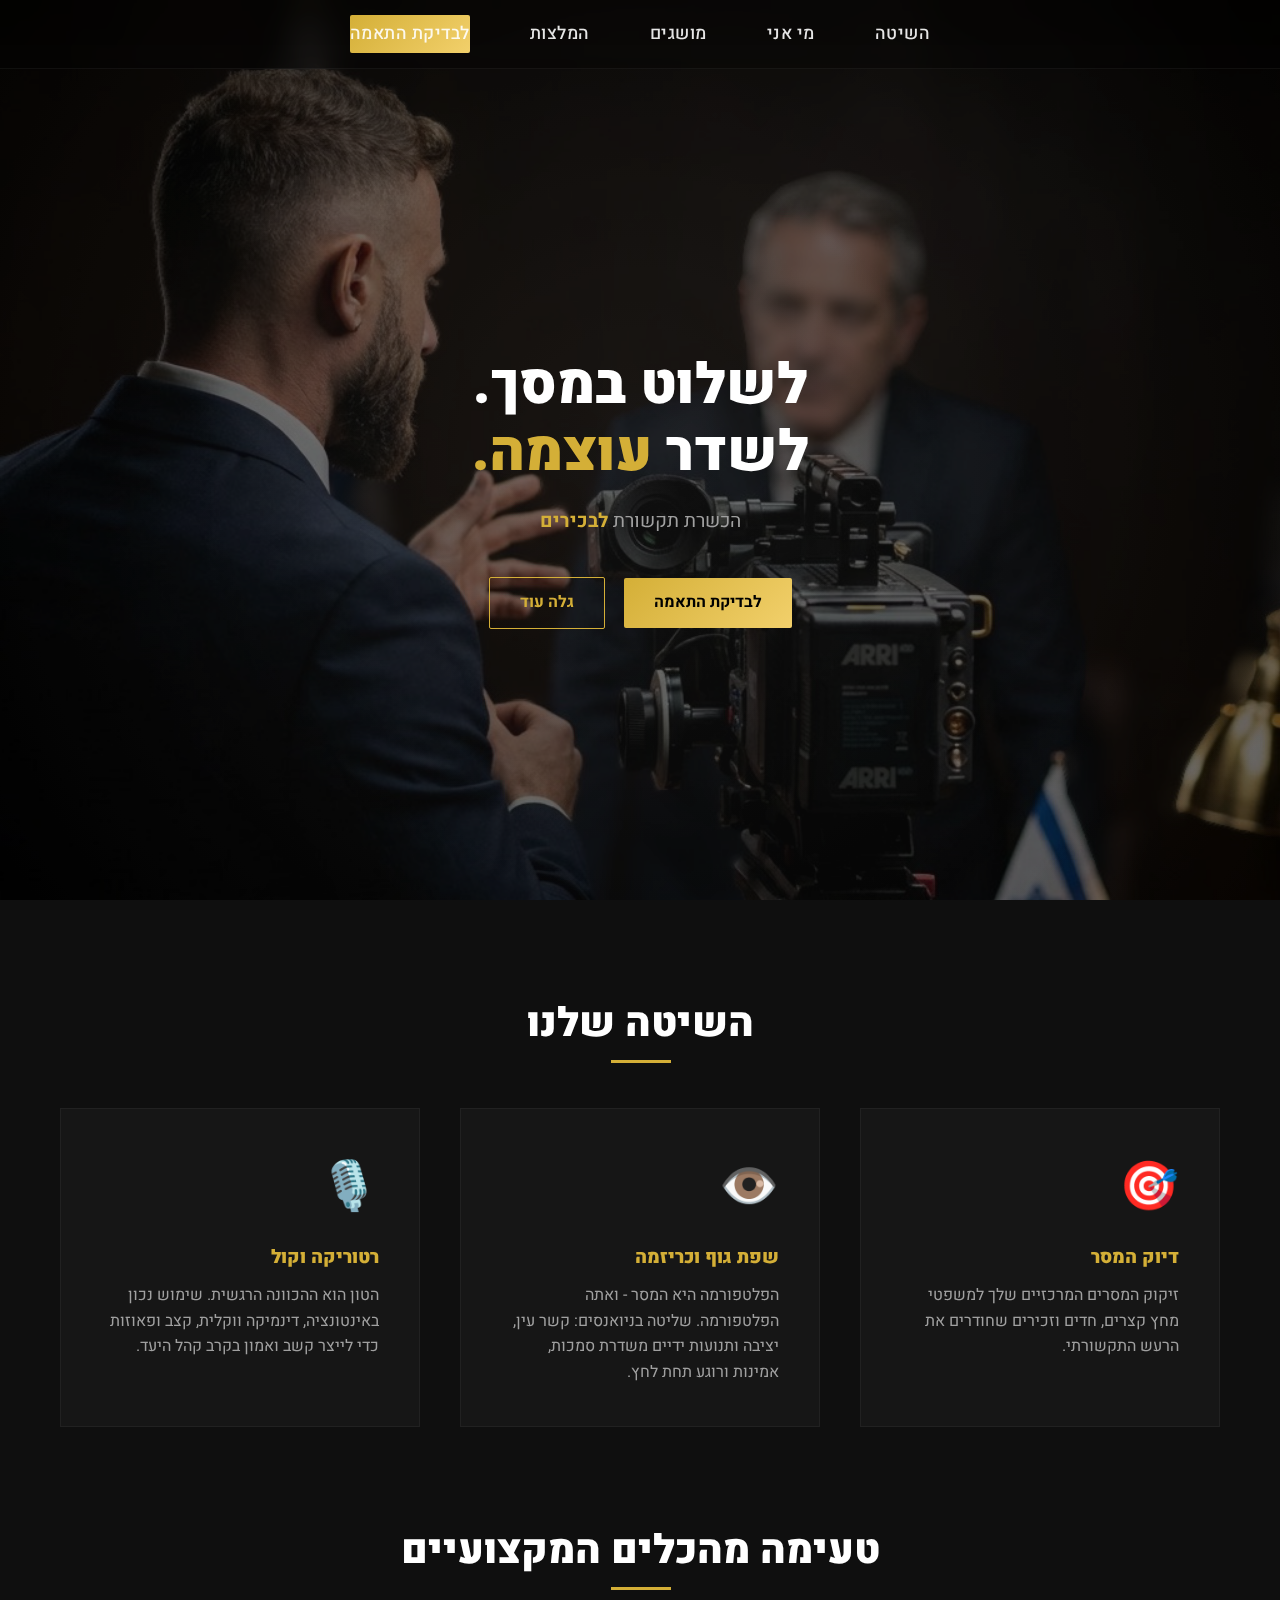
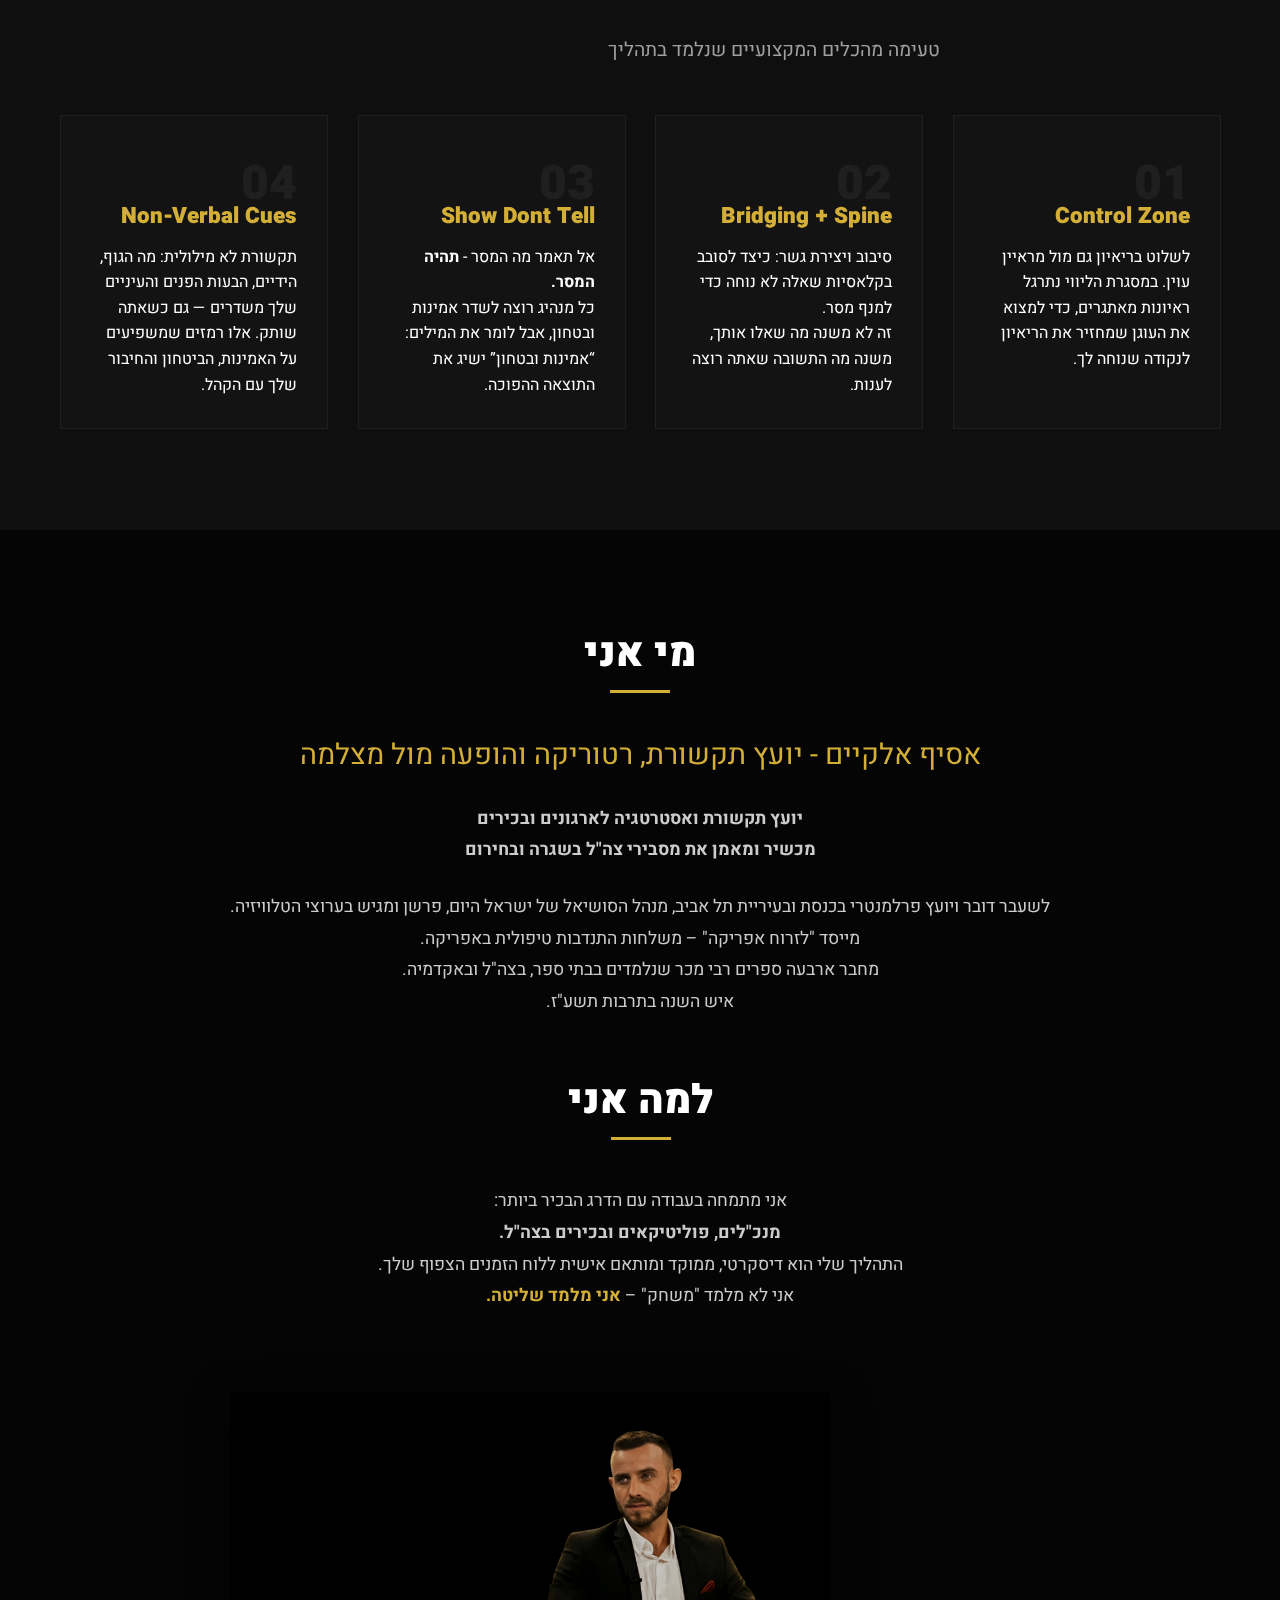
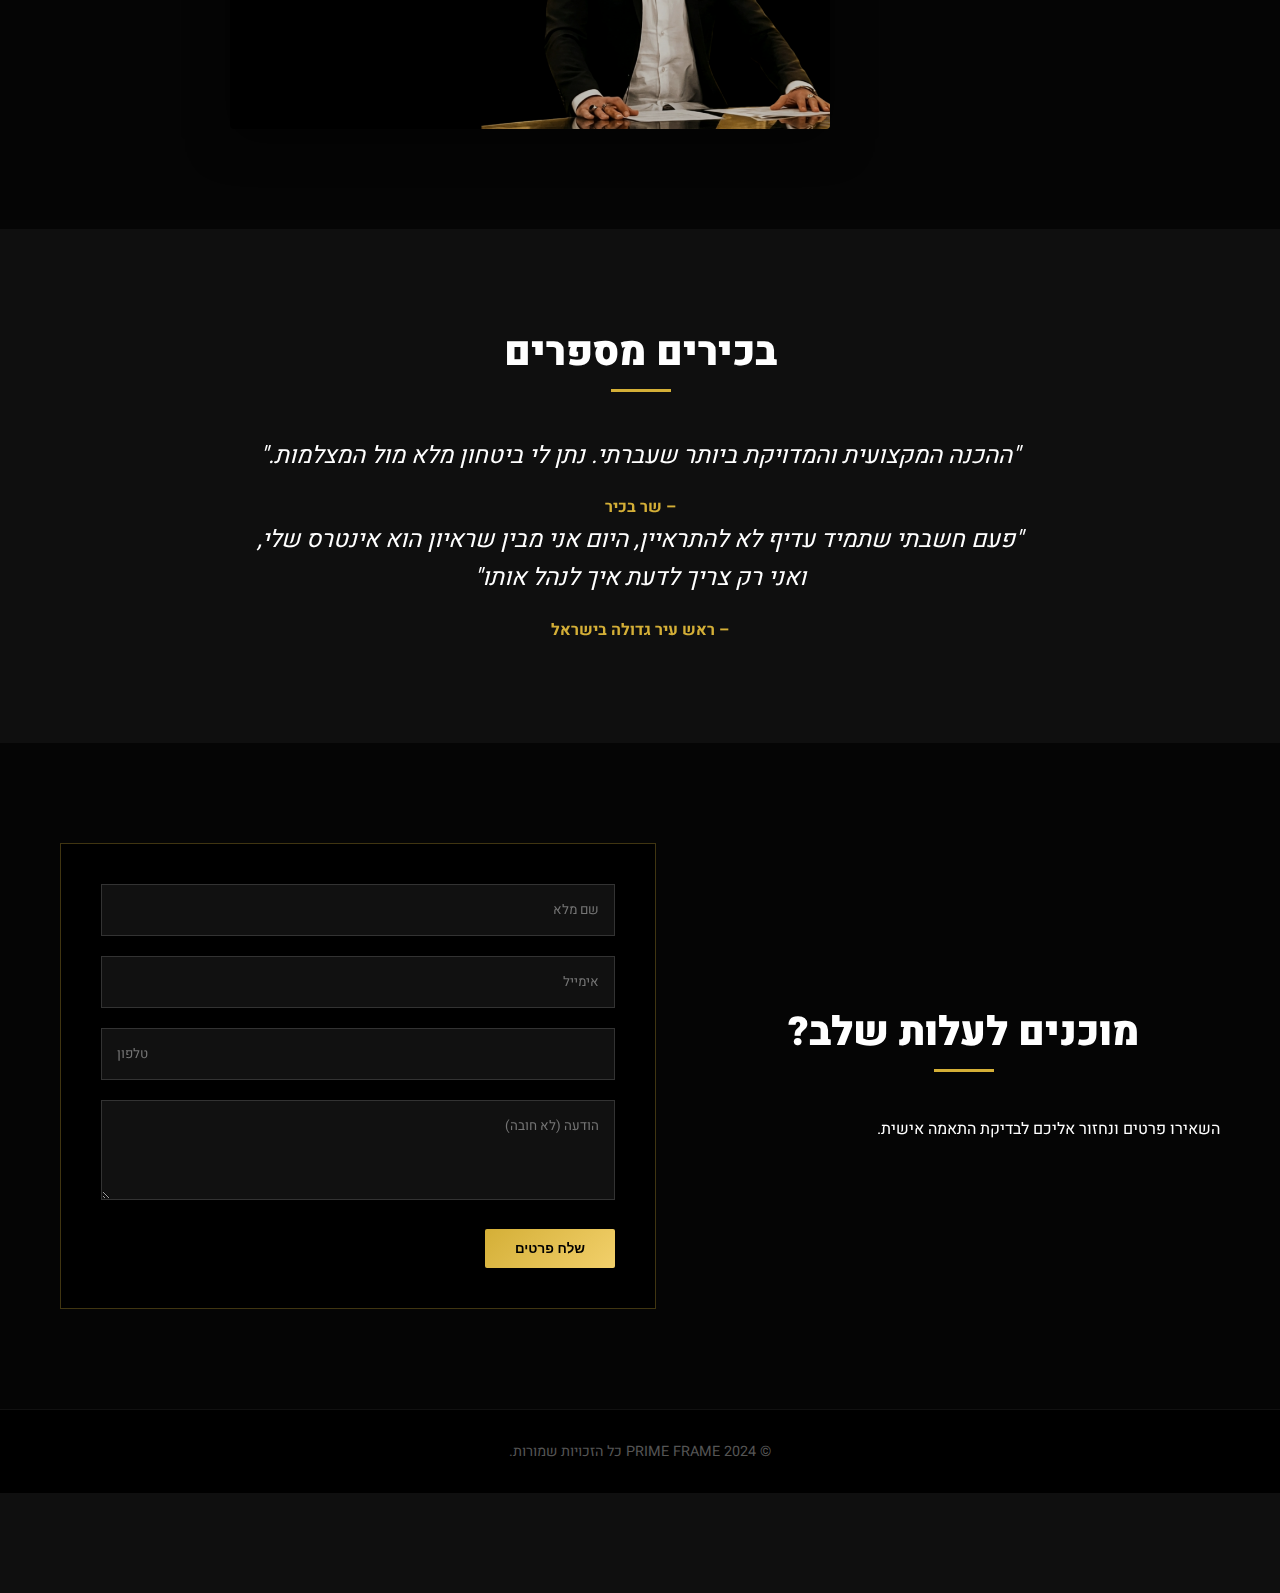
<file: index.html>
<!DOCTYPE html>
<html lang="he" dir="rtl">

<head>
    <meta charset="UTF-8">
    <meta name="viewport" content="width=device-width, initial-scale=1.0">
    <title>Executive Presence - אימון בכירים להופעה מול מצלמה</title>
    <meta name="description" content="אימון אישי לבכירים במשק הישראלי: איך לשדר כריזמה, סמכות וביטחון מול המצלמה.">
    <link rel="preconnect" href="https://fonts.googleapis.com">
    <link rel="preconnect" href="https://fonts.gstatic.com" crossorigin>
    <link href="https://fonts.googleapis.com/css2?family=Heebo:wght@300;400;700;900&display=swap" rel="stylesheet">
    <link rel="stylesheet" href="css/styles.css">
    <script src="https://identity.netlify.com/v1/netlify-identity-widget.js"></script>
</head>

<body>

    <!-- Navigation -->
    <nav class="navbar">
        <div class="container">
            <!-- Logo removed -->
            <ul class="nav-links">
                <li><a href="#methodology">השיטה</a></li>
                <li><a href="#about-personal">מי אני</a></li>
                <li><a href="#concepts">מושגים</a></li>
                <li><a href="#testimonials">המלצות</a></li>
                <li><a href="#contact" class="btn-gold">לבדיקת התאמה</a></li>
            </ul>
            <div class="hamburger">
                <span></span>
                <span></span>
                <span></span>
            </div>
        </div>
    </nav>

    <!-- Hero Section -->
    <header class="hero">
        <div class="container hero-content">
            <img src="images/primeframe-logo.PNG" alt="PRIME FRAME" class="hero-logo mobile-only">
            <h1 class="fade-up">לשלוט במסך.<br>לשדר <span class="gold-text">עוצמה.</span></h1>
            <p class="subtitle fade-up">הכשרת תקשורת <span class="gold-text"><strong>לבכירים</strong></span></p>
            <div class="cta-group fade-up">
                <a href="#contact" class="btn-gold">לבדיקת התאמה</a>
                <a href="#methodology" class="btn-outline">גלה עוד</a>
            </div>
        </div>
        <div class="hero-overlay"></div>
    </header>

    <!-- Methodology Section -->
    <section id="methodology" class="section-dark">
        <div class="container">
            <h2 class="section-title fade-up">השיטה שלנו</h2>
            <div class="grid-3">
                <div class="card fade-up">
                    <div class="icon">🎯</div>
                    <h3>דיוק המסר</h3>
                    <p>זיקוק המסרים המרכזיים שלך למשפטי מחץ קצרים, חדים וזכירים שחודרים את הרעש התקשורתי.</p>
                </div>
                <div class="card fade-up">
                    <div class="icon">👁️</div>
                    <h3>שפת גוף וכריזמה</h3>
                    <p>הפלטפורמה היא המסר - ואתה הפלטפורמה. שליטה בניואנסים: קשר עין, יציבה ותנועות ידיים משדרת סמכות,
                        אמינות ורוגע תחת לחץ.</p>
                </div>
                <div class="card fade-up">
                    <div class="icon">🎙️</div>
                    <h3>רטוריקה וקול</h3>
                    <p>הטון הוא ההכוונה הרגשית. שימוש נכון באינטונציה, דינמיקה ווקלית, קצב ופאוזות כדי לייצר קשב ואמון
                        בקרב קהל היעד.</p>
                </div>
            </div>
        </div>


        <!-- Professional Concepts Section -->
        <section id="concepts" class="section-dark">
            <div class="container">
                <h2 class="section-title fade-up">טעימה מהכלים המקצועיים</h2>
                <p class="subtitle fade-up text-center">טעימה מהכלים המקצועיים שנלמד בתהליך</p>

                <div class="concepts-grid">
                    <div class="concept-card fade-up">
                        <span class="concept-number">01</span>
                        <h3 class="concept-title">Control Zone</h3>
                        <p>לשלוט בריאיון גם מול מראיין עוין. במסגרת הליווי נתרגל ראיונות מאתגרים, כדי למצוא את העוגן
                            שמחזיר
                            את הריאיון לנקודה שנוחה לך.</p>
                    </div>
                    <div class="concept-card fade-up">
                        <span class="concept-number">02</span>
                        <h3 class="concept-title">Bridging + Spine</h3>
                        <p>סיבוב ויצירת גשר: כיצד לסובב בקלאסיות שאלה לא נוחה כדי למנף מסר.<br>זה לא משנה מה שאלו אותך,
                            משנה
                            מה התשובה שאתה רוצה לענות.</p>
                    </div>
                    <div class="concept-card fade-up">
                        <span class="concept-number">03</span>
                        <h3 class="concept-title">Show Dont Tell</h3>
                        <p>אל תאמר מה המסר - <strong>תהיה המסר.</strong><br>כל מנהיג רוצה לשדר אמינות ובטחון, אבל לומר
                            את
                            המילים: “אמינות ובטחון” ישיג את התוצאה ההפוכה.</p>
                    </div>
                    <div class="concept-card fade-up">
                        <span class="concept-number">04</span>
                        <h3 class="concept-title">Non-Verbal Cues</h3>
                        <p>תקשורת לא מילולית: מה הגוף, הידיים, הבעות הפנים והעיניים שלך משדרים — גם כשאתה שותק. אלו
                            רמזים
                            שמשפיעים על האמינות, הביטחון והחיבור שלך עם הקהל.</p>
                    </div>
                </div>
            </div>
        </section>

        <!-- About Asif Elkayam Section -->
        <section id="about-personal" class="section-black">
            <div class="container about-unified-container">
                <div class="about-text-content fade-up">
                    <h2 class="section-title">מי אני</h2>
                    <h3 class="about-subtitle">אסיף אלקיים - יועץ תקשורת, רטוריקה והופעה מול מצלמה</h3>

                    <div class="bio-text">
                        <p class="first-bio-paragraph"><strong>יועץ תקשורת ואסטרטגיה לארגונים ובכירים<br>מכשיר ומאמן את
                                מסבירי צה"ל בשגרה ובחירום</strong></p>

                        <p>לשעבר דובר ויועץ פרלמנטרי בכנסת ובעיריית תל אביב, מנהל הסושיאל של ישראל היום, פרשן ומגיש
                            בערוצי הטלוויזיה.</p>
                        <p>מייסד "לזרוח אפריקה" – משלחות התנדבות טיפולית באפריקה.</p>
                        <p>מחבר ארבעה ספרים רבי מכר שנלמדים בבתי ספר, בצה"ל ובאקדמיה.</p>
                        <p>איש השנה בתרבות תשע"ז.</p>
                    </div>

                    <h2 class="section-title" style="margin-top: 60px;">למה אני</h2>
                    <div class="bio-text">
                        <p>אני מתמחה בעבודה עם הדרג הבכיר ביותר:</p>
                        <p><strong>מנכ"לים, פוליטיקאים ובכירים בצה"ל.</strong></p>
                        <p>התהליך שלי הוא דיסקרטי, ממוקד ומותאם אישית ללוח הזמנים הצפוף שלך.</p>
                        <p>אני לא מלמד "משחק" – <span class="gold-text"><strong>אני מלמד שליטה.</strong></span></p>
                    </div>
                </div>

                <div class="about-image-wrapper fade-up">
                    <img src="images/about-asif.png" alt="אסיף אלקיים" class="about-image-large">
                </div>
            </div>
        </section>

        <!-- Testimonials -->
        <section id="testimonials" class="section-dark">
            <div class="container">
                <h2 class="section-title fade-up">בכירים מספרים</h2>
                <div class="testimonials-slider">
                    <div class="testimonial fade-up">
                        <p>"ההכנה המקצועית והמדויקת ביותר שעברתי. נתן לי ביטחון מלא מול המצלמות."</p>
                        <cite>– שר בכיר</cite>
                    </div>
                    <div class="testimonial fade-up">
                        <p>"פעם חשבתי שתמיד עדיף לא להתראיין, היום אני מבין שראיון הוא אינטרס שלי, ואני רק צריך לדעת איך
                            לנהל אותו"</p>
                        <cite>– ראש עיר גדולה בישראל</cite>
                    </div>
                </div>
            </div>
        </section>

        <!-- Contact Section -->
        <section id="contact" class="section-black">
            <div class="container contact-container">
                <div class="contact-text fade-up">
                    <h2 class="section-title">מוכנים לעלות שלב?</h2>
                    <p>השאירו פרטים ונחזור אליכם לבדיקת התאמה אישית.</p>
                </div>
                <form class="contact-form fade-up" name="contact" action="https://formspree.io/f/xdaodeoo"
                    method="POST">
                    <input type="hidden" name="form-name" value="contact">
                    <div class="form-group">
                        <input type="text" name="name" placeholder="שם מלא" required>
                    </div>
                    <div class="form-group">
                        <input type="email" name="email" placeholder="אימייל" required>
                    </div>
                    <div class="form-group">
                        <input type="tel" name="phone" placeholder="טלפון">
                    </div>
                    <div class="form-group">
                        <textarea name="message" placeholder="הודעה (לא חובה)"></textarea>
                    </div>
                    <button type="submit" class="btn-gold">שלח פרטים</button>
                </form>
            </div>
        </section>

        </main>

        <footer>
            <div class="container">
                <p>&copy; 2024 PRIME FRAME כל הזכויות שמורות.</p>
            </div>
        </footer>

        <script src="js/script.js"></script>
        <script>
            if (window.netlifyIdentity) {
                window.netlifyIdentity.on("init", user => {
                    if (!user) {
                        window.netlifyIdentity.on("login", () => {
                            document.location.href = "/admin/";
                        });
                    }
                });
            }
        </script>
</body>

</html>
</file>
<file: css/styles.css>
:root {
    --bg-black: #050505;
    --bg-dark: #0f0f0f;
    --text-white: #fff;
    --text-gray: #a0a0a0;
    --gold: #D4AF37;
    --gold-hover: #b5952f;
    --gold-gradient: linear-gradient(135deg, #D4AF37 0%, #F2D06B 100%);
    --font-main: 'Heebo', sans-serif
}

* {
    margin: 0;
    padding: 0;
    box-sizing: border-box
}

img {
    max-width: 100%;
    height: auto;
    display: block;
}

html {
    scroll-behavior: smooth;
    background-color: #000
}

body {
    font-family: var(--font-main);
    background-color: var(--bg-black);
    color: var(--text-white);
    line-height: 1.6;
    direction: rtl;
    overflow-x: hidden;
    max-width: 1920px;
    margin: 0 auto;
    box-shadow: 0 0 50px rgba(0, 0, 0, .5)
}

.container {
    max-width: 1200px;
    margin: 0 auto;
    padding: 0 20px
}

h1,
h2,
h3 {
    font-weight: 900;
    line-height: 1.2
}

h1 {
    font-size: 3.5rem;
    margin-bottom: 20px
}

h2.section-title {
    font-size: 2.5rem;
    text-align: center;
    margin-bottom: 60px;
    position: relative;
    display: block;
    width: fit-content;
    margin-left: auto;
    margin-right: auto
}

h2.section-title::after {
    content: '';
    position: absolute;
    bottom: -15px;
    left: 50%;
    transform: translateX(-50%);
    width: 60px;
    height: 3px;
    background: var(--gold)
}

.gold-text {
    color: var(--gold)
}

.btn-gold {
    display: inline-block;
    background: var(--gold-gradient);
    color: #000;
    padding: 12px 30px;
    font-weight: 700;
    text-decoration: none;
    border-radius: 2px;
    transition: transform .3s ease, box-shadow .3s ease;
    border: none;
    cursor: pointer
}

.btn-gold:hover {
    transform: translateY(-2px);
    box-shadow: 0 10px 20px rgba(212, 175, 55, .2)
}

.btn-outline {
    display: inline-block;
    border: 1px solid var(--gold);
    color: var(--gold);
    padding: 12px 30px;
    font-weight: 700;
    text-decoration: none;
    border-radius: 2px;
    transition: all .3s ease;
    margin-right: 15px
}

.btn-outline:hover {
    background: rgba(212, 175, 55, .1)
}

.btn-black {
    background: #000;
    color: var(--gold);
    padding: 12px 40px;
    font-weight: 700;
    border: 1px solid var(--gold);
    cursor: pointer;
    transition: all .3s ease;
    margin-right: 0;
    margin-left: 15px
}

.btn-black:hover {
    background: var(--gold);
    color: #000
}

/* ==========================================
   NAVIGATION - PREMIUM DESIGN (Floating, Slim, Transparent)
   ========================================== */
.navbar {
    position: fixed;
    top: 0;
    left: 0;
    width: 100%;
    padding: 15px 0;
    /* Slim profile */
    background: rgba(0, 0, 0, 0.3);
    /* 30% Opacity */
    backdrop-filter: blur(10px);
    /* Premium glass effect */
    z-index: 1000;
    transition: all 0.3s ease;
    border-bottom: 1px solid rgba(255, 255, 255, 0.05);
}

.navbar .container {
    display: flex;
    justify-content: center;
    /* Center everything */
    align-items: center;
    max-width: 1200px;
    margin: 0 auto;
}

/* Nav Links */
.nav-links {
    display: flex;
    list-style: none;
    gap: 60px;
    /* Wide spacing */
    margin: 0;
    padding: 0;
    align-items: center;
}

.nav-links li {
    position: relative;
}

.nav-links a {
    color: rgba(255, 255, 255, 0.9);
    text-decoration: none;
    font-family: 'Heebo', sans-serif;
    font-weight: 500;
    font-size: 1.1rem;
    letter-spacing: 0.5px;
    transition: all 0.3s ease;
    padding: 5px 0;
    position: relative;
}

.nav-links a:hover,
.nav-links a.active {
    color: var(--gold);
    transform: translateY(-1px);
}

.nav-links a::after {
    content: '';
    position: absolute;
    width: 0;
    height: 1px;
    bottom: 0;
    left: 50%;
    transform: translateX(-50%);
    background: var(--gold);
    transition: width 0.3s ease;
    opacity: 0.8;
}

.nav-links a:hover::after {
    width: 100%;
}

/* Logo Utility Classes (Preserved for Hero/Contact) */
.hero-logo {
    display: block;
    margin: 0 auto 20px;
    width: 180px !important;
    max-width: 80% !important;
    height: auto;
    mix-blend-mode: screen;
}

.contact-logo {
    display: block;
    margin: 0 auto 30px;
    width: 140px !important;
    max-width: 60% !important;
    height: auto;
    mix-blend-mode: screen;
}

/* ==========================================
   HERO SECTION
   ========================================== */
.hero {
    height: 100vh;
    display: flex;
    align-items: center;
    justify-content: center;
    background: radial-gradient(circle at center, #1a1a1a 0%, #000 100%);
    position: relative;
    overflow: hidden
}

.hero::before {
    content: '';
    position: absolute;
    top: 0;
    left: 0;
    width: 100%;
    height: 100%;
    background: url(../images/hero-bg-new.jpg) no-repeat center top/cover;
    opacity: .4;
    z-index: 0
}

.hero-content {
    position: relative;
    z-index: 1;
    text-align: center;
    max-width: 800px;
    padding-top: 80px
}

.subtitle {
    font-size: 1.2rem;
    color: var(--text-gray);
    margin-bottom: 40px;
    max-width: 600px;
    margin-left: auto;
    margin-right: auto
}

/* ==========================================
   SECTIONS & COMPONENTS
   ========================================== */
section {
    padding: 100px 0
}

.section-dark {
    background-color: var(--bg-dark)
}

.section-black {
    background-color: var(--bg-black)
}

.grid-3 {
    display: grid;
    grid-template-columns: repeat(auto-fit, minmax(300px, 1fr));
    gap: 40px
}

.card {
    background: rgba(255, 255, 255, .03);
    padding: 40px;
    border: 1px solid rgba(255, 255, 255, .05);
    transition: transform .3s ease
}

.card:hover {
    transform: translateY(-10px);
    border-color: var(--gold)
}

.icon {
    font-size: 3rem;
    margin-bottom: 20px
}

.card h3 {
    margin-bottom: 15px;
    color: var(--gold)
}

.card p {
    color: var(--text-gray)
}

.split-layout {
    display: flex;
    align-items: center;
    gap: 60px
}

.split-layout>div {
    flex: 1
}

.testimonials-slider {
    text-align: center;
    max-width: 800px;
    margin: 0 auto
}

.testimonial p {
    font-size: 1.5rem;
    font-style: italic;
    margin-bottom: 20px
}

.testimonial cite {
    color: var(--gold);
    font-weight: 700;
    font-style: normal
}

/* Contact Form */
.contact-container {
    display: flex;
    justify-content: space-between;
    align-items: center;
    gap: 50px
}

.contact-text {
    flex: 1
}

.contact-form {
    flex: 1;
    background: #000;
    padding: 40px;
    border: 1px solid rgba(212, 175, 55, .3)
}

.form-group {
    margin-bottom: 20px
}

.form-group input,
.form-group textarea {
    width: 100%;
    padding: 15px;
    background: #111;
    border: 1px solid #333;
    color: #fff;
    font-family: var(--font-main)
}

.form-group textarea {
    resize: vertical;
    min-height: 100px
}

.form-group input:focus,
.form-group textarea:focus {
    outline: 0;
    border-color: var(--gold)
}

footer {
    background: #000;
    padding: 30px 0;
    text-align: center;
    color: #555;
    font-size: .9rem;
    border-top: 1px solid #111
}

.fade-up {
    opacity: 1;
    transform: translateY(0);
    transition: opacity .8s ease-out, transform .8s ease-out;
    will-change: opacity, transform
}

#about-personal {
    display: flex;
    align-items: center;
    gap: 80px
}

.personal-container {
    display: flex;
    align-items: center;
    gap: 80px
}

.personal-image-wrapper {
    flex: 1;
    position: relative
}

.personal-image {
    width: 100%;
    height: auto;
    border-radius: 4px;
    box-shadow: 0 10px 40px rgba(0, 0, 0, 0.5);
    transition: transform .5s ease
}

.personal-image:hover {
    transform: scale(1.02)
}

.personal-content {
    flex: 1.2
}

.personal-content h2 {
    font-size: 3rem;
    margin-bottom: 20px;
    color: #fff
}

.personal-content h3 {
    font-size: 1.5rem;
    color: var(--gold);
    margin-bottom: 30px;
    font-weight: 300
}

.bio-text {
    font-size: 1.1rem;
    color: #ccc;
    margin-bottom: 30px;
    line-height: 1.8
}

.first-bio-paragraph {
    margin-bottom: 25px;
}

.signature {
    font-family: 'Cursive', sans-serif;
    font-size: 2rem;
    color: var(--gold);
    opacity: .8
}

.concepts-grid {
    display: grid;
    grid-template-columns: repeat(auto-fit, minmax(250px, 1fr));
    gap: 30px;
    margin-top: 50px
}

.concept-card {
    background: rgba(255, 255, 255, .02);
    border: 1px solid rgba(255, 255, 255, .05);
    padding: 30px;
    transition: all .3s ease
}

.concept-card:hover {
    background: rgba(255, 255, 255, .05);
    border-color: var(--gold);
    transform: translateY(-5px)
}

.concept-number {
    font-size: 3rem;
    font-weight: 900;
    color: rgba(255, 255, 255, .05);
    margin-bottom: -20px;
    display: block
}

.concept-title {
    font-size: 1.4rem;
    color: var(--gold);
    margin-bottom: 15px;
    position: relative
}

/* Unified About Section Styles */
.about-unified-container {
    display: flex;
    flex-direction: column;
    align-items: center;
    gap: 50px;
}

.about-text-content {
    width: 100%;
    max-width: 900px;
    text-align: center;
}

.about-subtitle {
    font-size: 1.8rem;
    color: var(--gold);
    margin-bottom: 30px;
    font-weight: 400;
    text-align: center;
}

.about-image-wrapper {
    width: 100%;
    display: flex;
    justify-content: flex-end;
    padding-right: 10%;
}

.about-image-large {
    width: 600px;
    max-width: 90%;
    height: auto;
    border-radius: 4px;
    box-shadow: 0 10px 40px rgba(0, 0, 0, 0.5);
    transition: transform .5s ease;
}

.about-image-large:hover {
    transform: scale(1.02);
}

/* ==========================================
   MOBILE & TABLET STYLES (Safe & Restored)
   ========================================== */
/* ==========================================
   MOBILE & TABLET STYLES (Refined Vertical Stack)
   ========================================== */
@media (max-width: 1024px) {
    .container {
        padding: 0 30px;
    }

    .hero h1 {
        font-size: 3.5rem;
    }

    .grid-3 {
        grid-template-columns: repeat(2, 1fr);
        gap: 30px;
    }

    .split-layout {
        gap: 40px;
    }
}

@media (min-width: 769px) {

    /* Hide the hero logo on desktop as per "High End" request */
    .hero-logo.mobile-only {
        display: none !important;
    }
}

@media (max-width: 768px) {

    /* Navbar: Horizontal Floating Strip (Capsule) */
    .navbar {
        position: fixed;
        top: 20px;
        left: 50%;
        transform: translateX(-50%);
        width: 95%;
        /* Match "Gray Strip" width estimate */
        height: 55px;
        /* Fixed height capsule */
        padding: 0 5px;
        background: rgba(15, 15, 15, 0.95);
        /* Dark gray background */
        border-radius: 4px;
        /* Rounded rectangle */
        border: 1px solid rgba(212, 175, 55, 0.2);
        /* Subtle gold border */
        z-index: 1000;
        display: flex;
        align-items: center;
        justify-content: center;
    }

    .navbar .container {
        flex-direction: row;
        /* Horizontal */
        justify-content: center;
        align-items: center;
        width: 100%;
        padding: 0;
        margin: 0;
    }

    .nav-links {
        display: flex;
        flex-direction: row;
        /* Horizontal Links */
        gap: 0;
        justify-content: space-between;
        width: 100%;
        margin: 0;
        padding: 0;
        list-style: none;
    }

    .nav-links li {
        width: auto;
        flex: 1;
        text-align: center;
        display: flex;
        align-items: center;
        justify-content: center;
    }

    .nav-links a {
        display: block;
        font-size: 0.75rem;
        /* Small enough to fit 5 items */
        padding: 5px 2px;
        border-bottom: none;
        white-space: nowrap;
        color: #ddd;
    }

    /* Highlight CTA button differently in the strip? Or keep plain? */
    .nav-links a.btn-gold {
        background: none;
        color: var(--gold);
        padding: 5px 2px;
        border: 1px solid var(--gold);
        border-radius: 4px;
        font-size: 0.7rem;
    }

    .hamburger {
        display: none;
    }

    /* Adjust Hero to accommodate fixed nav + logo */
    .hero {
        padding-top: 260px;
        /* Space for Logo + Nav + Spacing */
        text-align: center;
        align-items: flex-start;
    }

    .hero-content {
        padding-top: 0;
    }

    .hero h1 {
        font-size: 2.2rem;
        margin-top: 10px;
    }

    /* Logo Visibility and Sizing for Mobile */
    .hero-logo {
        display: block !important;
        width: 160px !important;
        height: auto;
        margin: 90px auto 15px;
        /* Spacing below logo + Top clearance */
    }

    .split-layout {
        flex-direction: column;
    }

    .personal-image-wrapper {
        order: -1;
        margin-bottom: 20px;
    }

    .personal-image {
        width: 100%;
        max-width: 350px;
        margin: 0 auto;
    }

    .grid-3,
    .concepts-grid {
        grid-template-columns: 1fr;
    }

    .contact-container {
        flex-direction: column;
    }

    .btn-gold,
    .btn-outline {
        display: block;
        width: 100%;
        max-width: 280px;
        margin: 10px auto;
    }

    .cta-group {
        display: flex;
        flex-direction: column;
        gap: 10px;
    }
}

@media (max-width: 480px) {
    .hero h1 {
        font-size: 2rem;
    }

    .section-title {
        font-size: 2rem;
    }

    .card,
    .concept-card {
        padding: 20px;
    }

    /* Shrink fonts further for tiny screens */
    .nav-links a {
        font-size: 0.7rem;
    }
}
</file>
